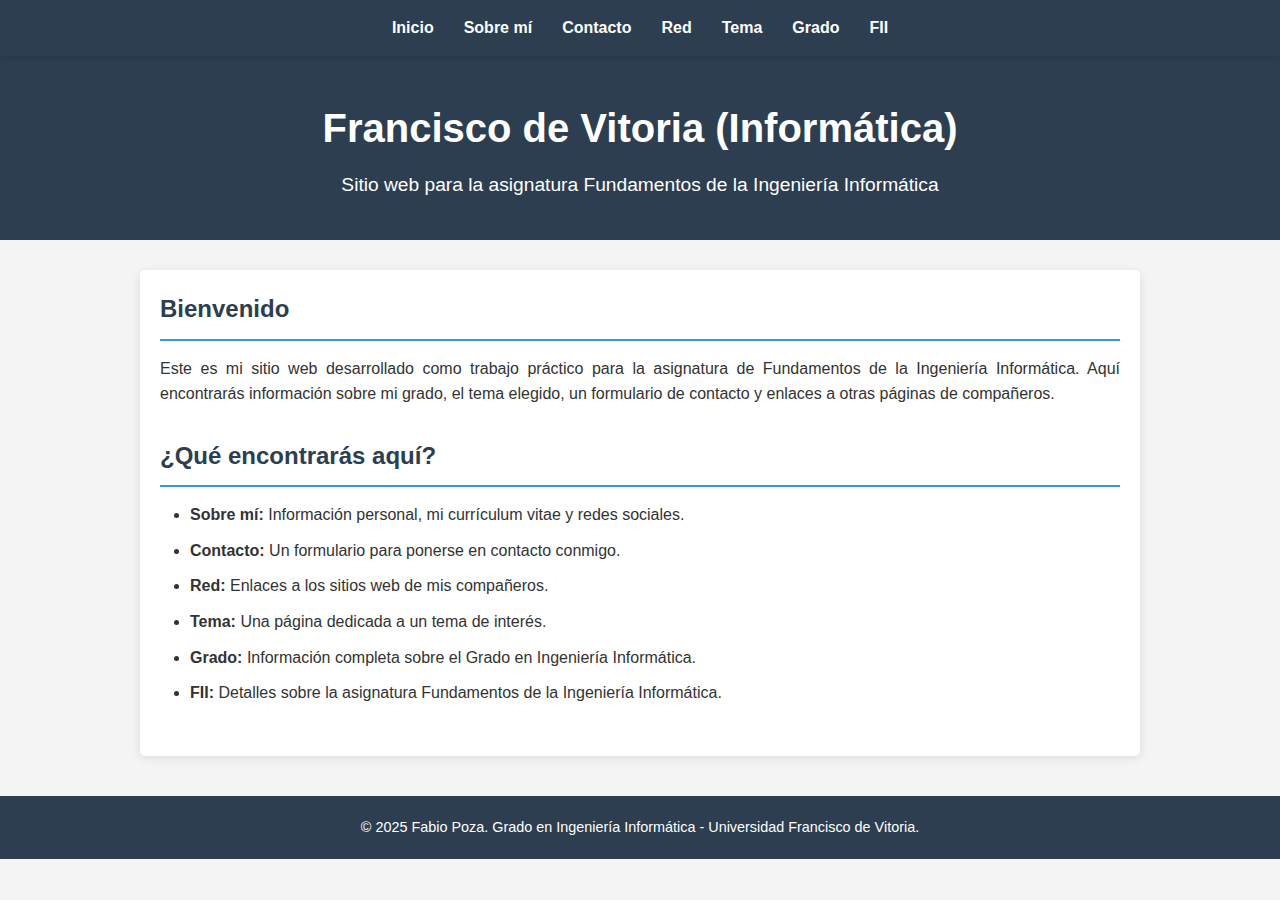
<file: index.html>
<!DOCTYPE html>
<html lang="es">
<head>
    <meta charset="UTF-8">
    <meta name="viewport" content="width=device-width, initial-scale=1.0">
    <title>Francisco de Vitoria (Informática)</title>
    <link rel="stylesheet" href="css/style.css">
</head>
<body>
    <nav class="menu">
        <ul>
            <li><a href="index.html">Inicio</a></li>
            <li><a href="about.html">Sobre mí</a></li>
            <li><a href="contact.html">Contacto</a></li>
            <li><a href="net.html">Red</a></li>
            <li><a href="topic.html">Tema</a></li>
            <li><a href="degree.html">Grado</a></li>
            <li><a href="fii.html">FII</a></li>
        </ul>
    </nav>

    <header class="header">
        <h1>Francisco de Vitoria (Informática)</h1>
        <p>Sitio web para la asignatura Fundamentos de la Ingeniería Informática</p>
    </header>

    <main class="contenido">
        <section>
            <h2>Bienvenido</h2>
            <p>Este es mi sitio web desarrollado como trabajo práctico para la asignatura de Fundamentos de la Ingeniería Informática. Aquí encontrarás información sobre mi grado, el tema elegido, un formulario de contacto y enlaces a otras páginas de compañeros.</p>
        </section>

        <section>
            <h2>¿Qué encontrarás aquí?</h2>
            <ul>
                <li><strong>Sobre mí:</strong> Información personal, mi currículum vitae y redes sociales.</li>
                <li><strong>Contacto:</strong> Un formulario para ponerse en contacto conmigo.</li>
                <li><strong>Red:</strong> Enlaces a los sitios web de mis compañeros.</li>
                <li><strong>Tema:</strong> Una página dedicada a un tema de interés.</li>
                <li><strong>Grado:</strong> Información completa sobre el Grado en Ingeniería Informática.</li>
                <li><strong>FII:</strong> Detalles sobre la asignatura Fundamentos de la Ingeniería Informática.</li>
            </ul>
        </section>
    </main>

    <footer class="pie">
        <p>&copy; 2025 Fabio Poza. Grado en Ingeniería Informática - Universidad Francisco de Vitoria.</p>
    </footer>
</body>
</html>
</file>
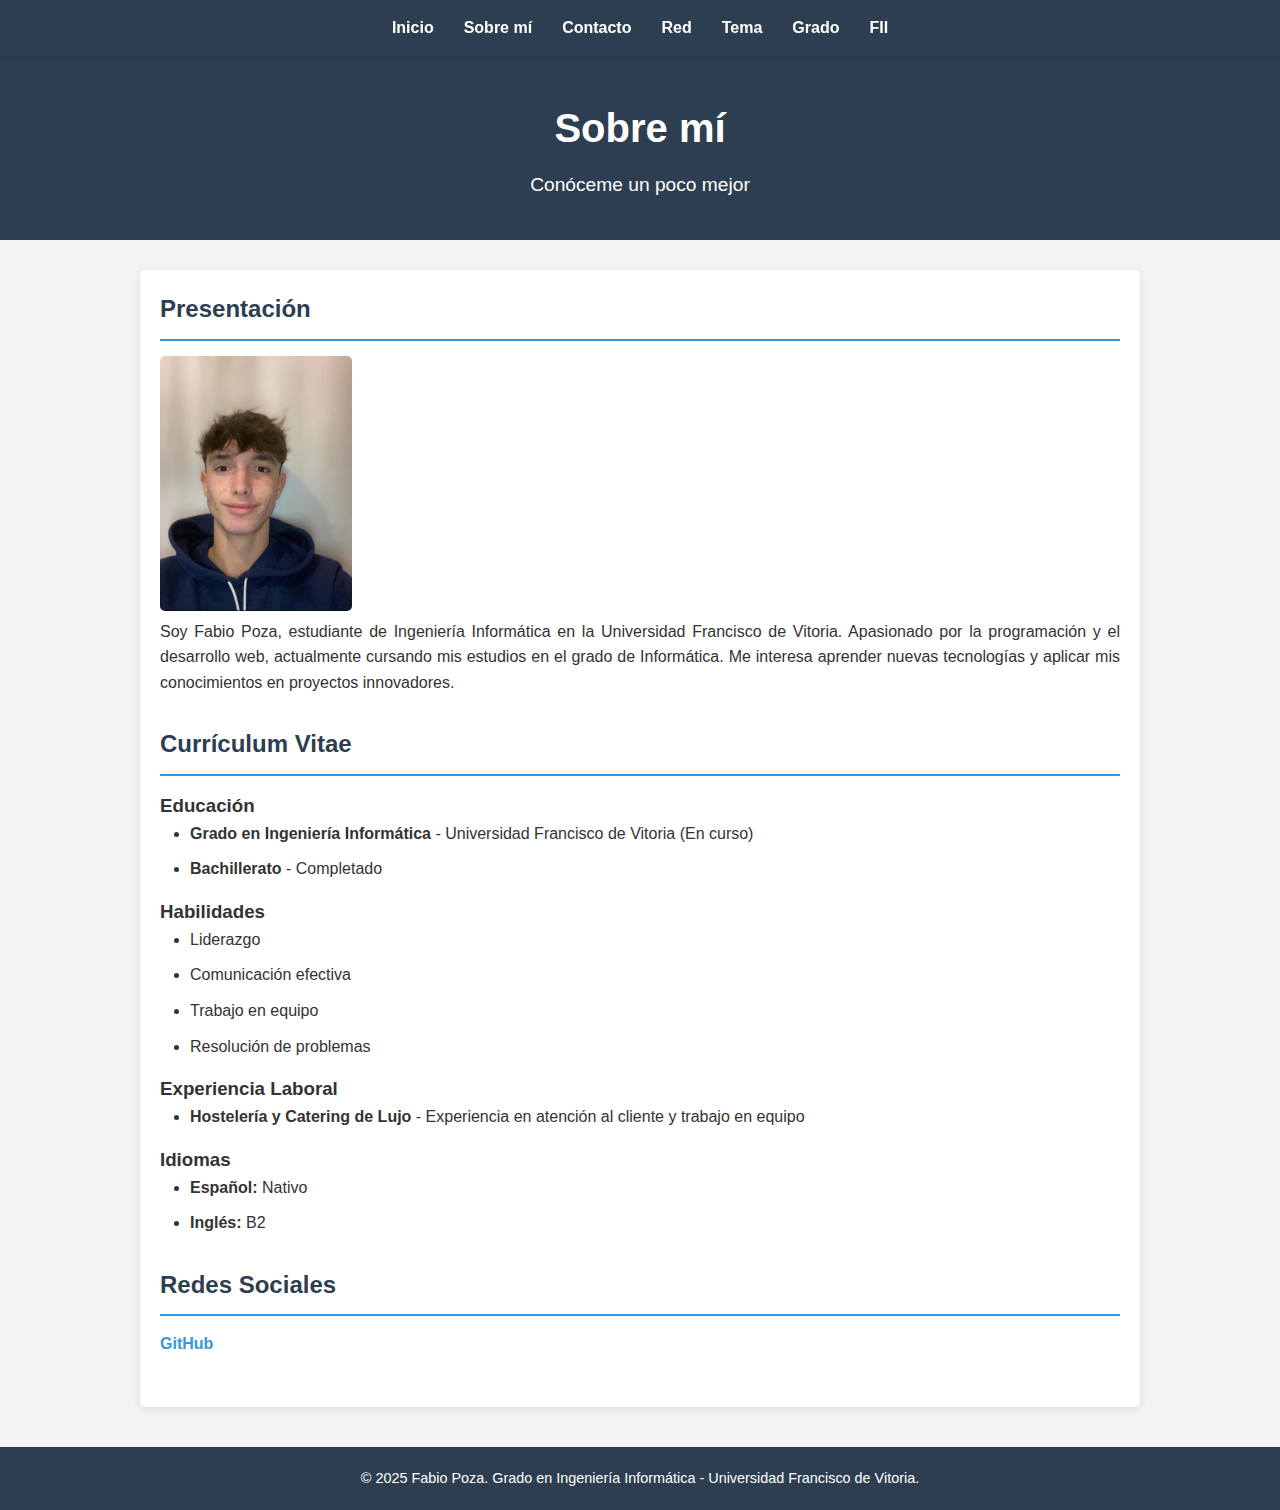
<file: about.html>
<!DOCTYPE html>
<html lang="es">
<head>
    <meta charset="UTF-8">
    <meta name="viewport" content="width=device-width, initial-scale=1.0">
    <title>Sobre mí - Fabio Poza</title>
    <link rel="stylesheet" href="css/style.css">
</head>
<body>
    <nav class="menu">
        <ul>
            <li><a href="index.html">Inicio</a></li>
            <li><a href="about.html">Sobre mí</a></li>
            <li><a href="contact.html">Contacto</a></li>
            <li><a href="net.html">Red</a></li>
            <li><a href="topic.html">Tema</a></li>
            <li><a href="degree.html">Grado</a></li>
            <li><a href="fii.html">FII</a></li>
        </ul>
    </nav>

    <header class="header">
        <h1>Sobre mí</h1>
        <p>Conóceme un poco mejor</p>
    </header>

    <main class="contenido">
        <section>
            <h2>Presentación</h2>
            <img src="img/Fotodni.png" alt="Foto de Fabio Poza">
            <p>Soy Fabio Poza, estudiante de Ingeniería Informática en la Universidad Francisco de Vitoria. Apasionado por la programación y el desarrollo web, actualmente cursando mis estudios en el grado de Informática. Me interesa aprender nuevas tecnologías y aplicar mis conocimientos en proyectos innovadores.</p>
        </section>

        <section>
            <h2>Currículum Vitae</h2>
            
            <h3>Educación</h3>
            <ul>
                <li><strong>Grado en Ingeniería Informática</strong> - Universidad Francisco de Vitoria (En curso)</li>
                <li><strong>Bachillerato</strong> - Completado</li>
            </ul>

            <h3>Habilidades</h3>
            <ul>
                <li>Liderazgo</li>
                <li>Comunicación efectiva</li>
                <li>Trabajo en equipo</li>
                <li>Resolución de problemas</li>
            </ul>

            <h3>Experiencia Laboral</h3>
            <ul>
                <li><strong>Hostelería y Catering de Lujo</strong> - Experiencia en atención al cliente y trabajo en equipo</li>
            </ul>

            <h3>Idiomas</h3>
            <ul>
                <li><strong>Español:</strong> Nativo</li>
                <li><strong>Inglés:</strong> B2</li>
            </ul>
        </section>

        <section>
            <h2>Redes Sociales</h2>
            <div class="redes">
                <a href="https://github.com/fabio-poza-adanero/Trabajo-de-fundamentos" target="_blank">GitHub</a>
            </div>
        </section>
    </main>

    <footer class="pie">
        <p>&copy; 2025 Fabio Poza. Grado en Ingeniería Informática - Universidad Francisco de Vitoria.</p>
    </footer>
</body>
</html>
</file>
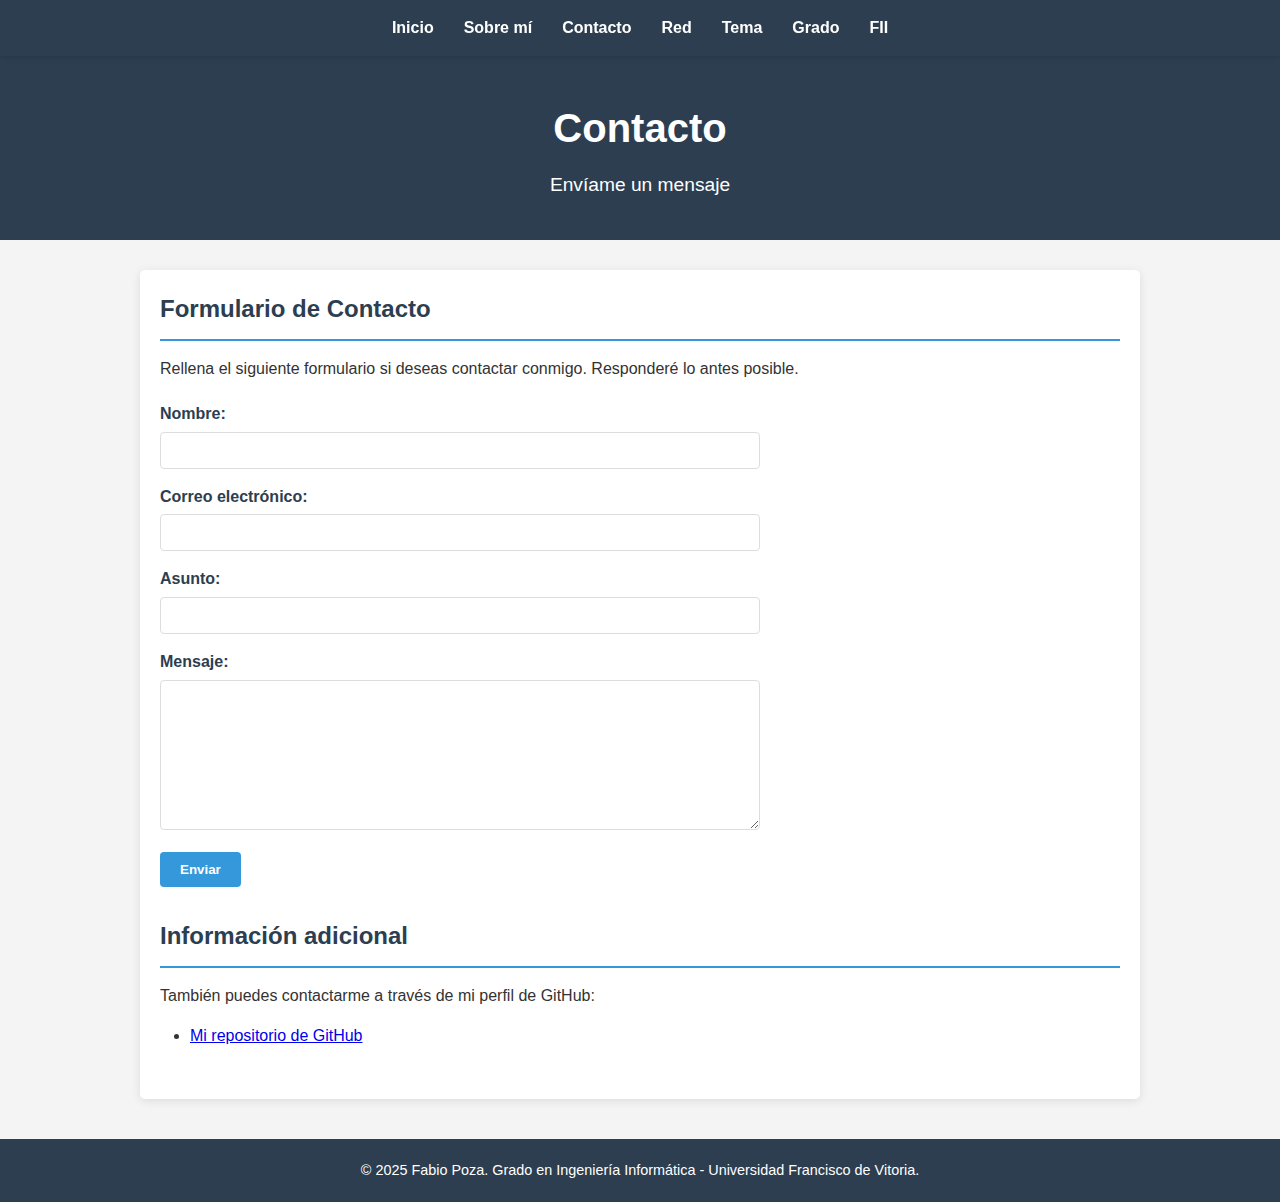
<file: contact.html>
<!DOCTYPE html>
<html lang="es">
<head>
    <meta charset="UTF-8">
    <meta name="viewport" content="width=device-width, initial-scale=1.0">
    <title>Contacto - Fabio Poza</title>
    <link rel="stylesheet" href="css/style.css">
</head>
<body>
    <nav class="menu">
        <ul>
            <li><a href="index.html">Inicio</a></li>
            <li><a href="about.html">Sobre mí</a></li>
            <li><a href="contact.html">Contacto</a></li>
            <li><a href="net.html">Red</a></li>
            <li><a href="topic.html">Tema</a></li>
            <li><a href="degree.html">Grado</a></li>
            <li><a href="fii.html">FII</a></li>
        </ul>
    </nav>

    <header class="header">
        <h1>Contacto</h1>
        <p>Envíame un mensaje</p>
    </header>

    <main class="contenido">
        <section>
            <h2>Formulario de Contacto</h2>
            <p>Rellena el siguiente formulario si deseas contactar conmigo. Responderé lo antes posible.</p>

            <form>
                <label for="nombre">Nombre:</label>
                <input type="text" id="nombre" name="nombre" required>

                <label for="email">Correo electrónico:</label>
                <input type="email" id="email" name="email" required>

                <label for="asunto">Asunto:</label>
                <input type="text" id="asunto" name="asunto" required>

                <label for="mensaje">Mensaje:</label>
                <textarea id="mensaje" name="mensaje" required></textarea>

                <input type="submit" value="Enviar">
            </form>
        </section>

        <section>
            <h2>Información adicional</h2>
            <p>También puedes contactarme a través de mi perfil de GitHub:</p>
            <ul>
                <li><a href="https://github.com/fabio-poza-adanero/Trabajo-de-fundamentos" target="_blank">Mi repositorio de GitHub</a></li>
            </ul>
        </section>
    </main>

    <footer class="pie">
        <p>&copy; 2025 Fabio Poza. Grado en Ingeniería Informática - Universidad Francisco de Vitoria.</p>
    </footer>
</body>
</html>
</file>
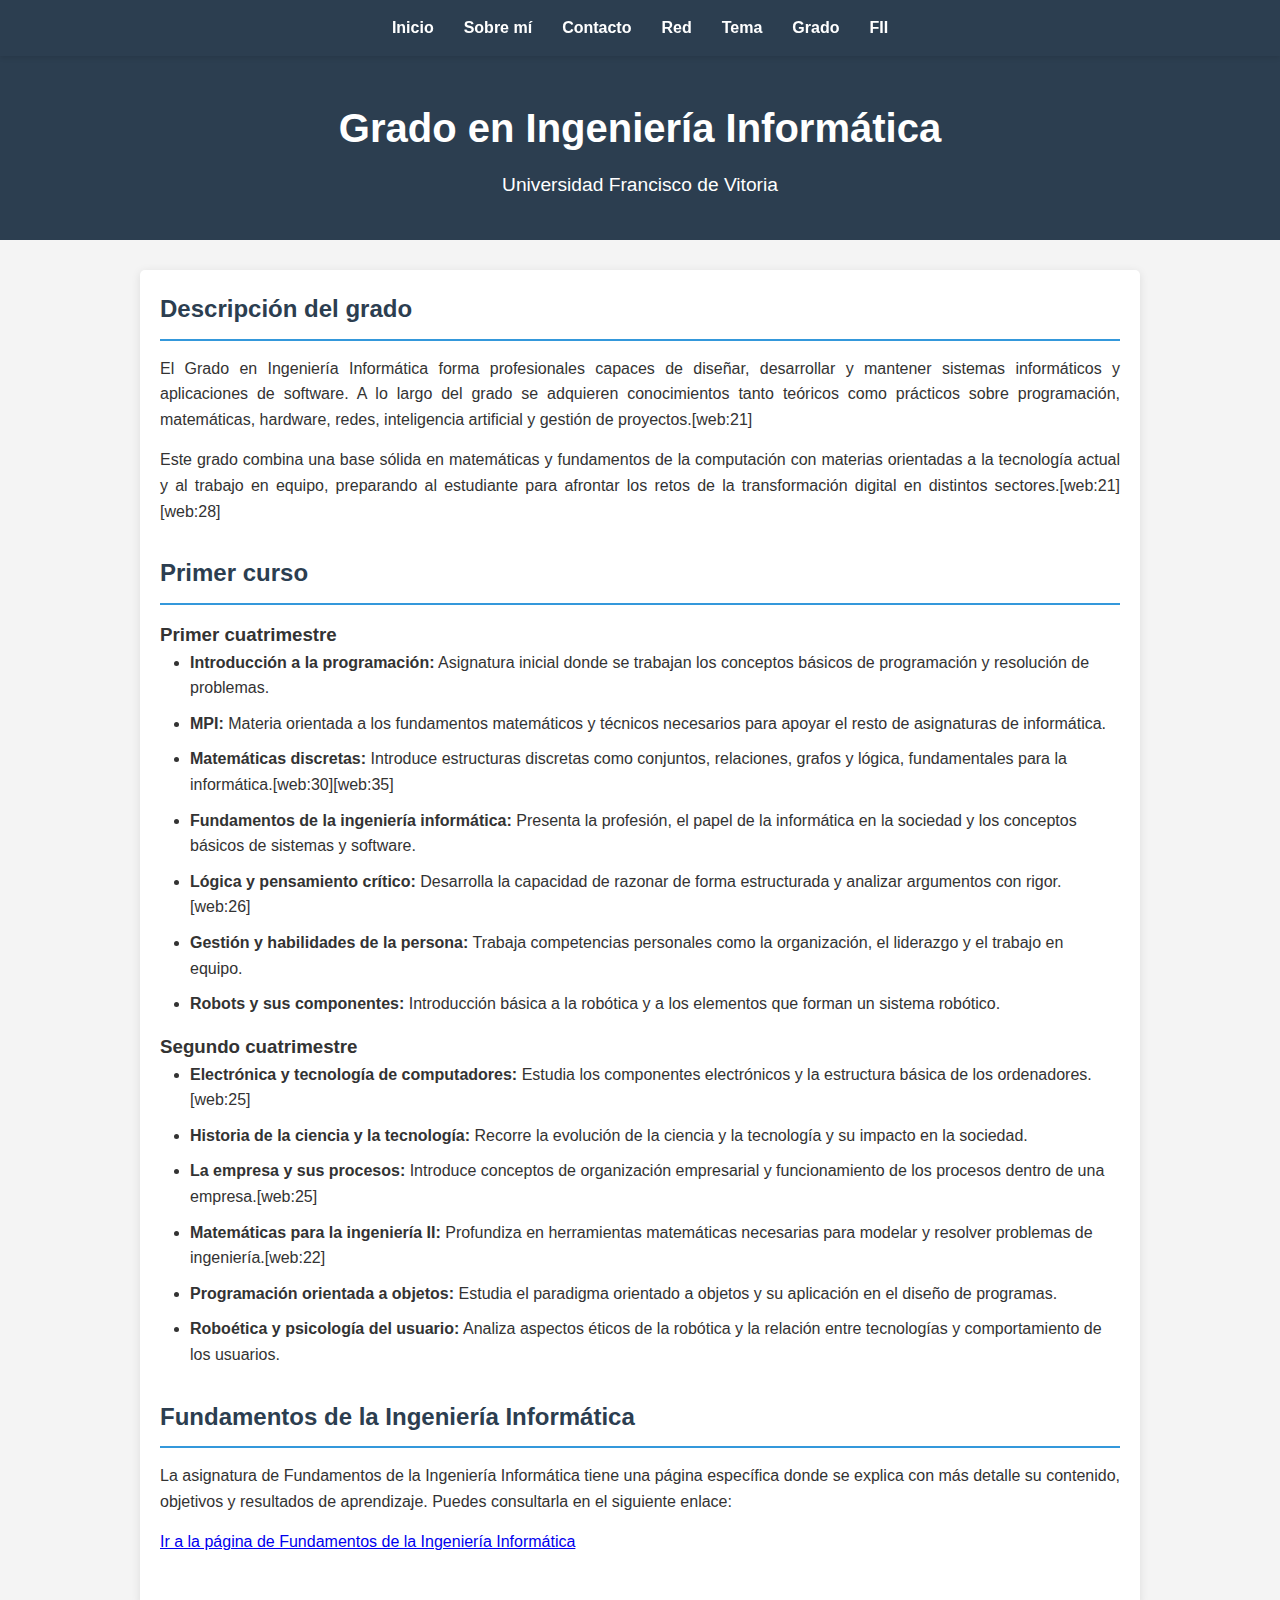
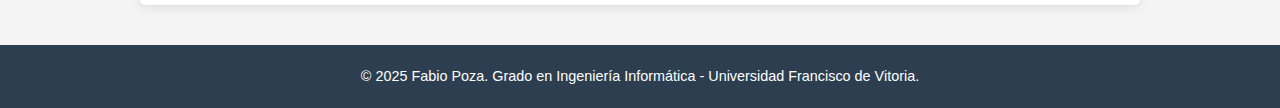
<file: degree.html>
<!DOCTYPE html>
<html lang="es">
<head>
    <meta charset="UTF-8">
    <meta name="viewport" content="width=device-width, initial-scale=1.0">
    <title>Grado en Ingeniería Informática - Fabio Poza</title>
    <link rel="stylesheet" href="css/style.css">
</head>
<body>
    <nav class="menu">
        <ul>
            <li><a href="index.html">Inicio</a></li>
            <li><a href="about.html">Sobre mí</a></li>
            <li><a href="contact.html">Contacto</a></li>
            <li><a href="net.html">Red</a></li>
            <li><a href="topic.html">Tema</a></li>
            <li><a href="degree.html">Grado</a></li>
            <li><a href="fii.html">FII</a></li>
        </ul>
    </nav>

    <header class="header">
        <h1>Grado en Ingeniería Informática</h1>
        <p>Universidad Francisco de Vitoria</p>
    </header>

    <main class="contenido">
        <section>
            <h2>Descripción del grado</h2>
            <p>El Grado en Ingeniería Informática forma profesionales capaces de diseñar, desarrollar y mantener sistemas informáticos y aplicaciones de software. A lo largo del grado se adquieren conocimientos tanto teóricos como prácticos sobre programación, matemáticas, hardware, redes, inteligencia artificial y gestión de proyectos.[web:21]</p>
            <p>Este grado combina una base sólida en matemáticas y fundamentos de la computación con materias orientadas a la tecnología actual y al trabajo en equipo, preparando al estudiante para afrontar los retos de la transformación digital en distintos sectores.[web:21][web:28]</p>
        </section>

        <section>
            <h2>Primer curso</h2>
            <h3>Primer cuatrimestre</h3>
            <ul>
                <li><strong>Introducción a la programación:</strong> Asignatura inicial donde se trabajan los conceptos básicos de programación y resolución de problemas.</li>
                <li><strong>MPI:</strong> Materia orientada a los fundamentos matemáticos y técnicos necesarios para apoyar el resto de asignaturas de informática.</li>
                <li><strong>Matemáticas discretas:</strong> Introduce estructuras discretas como conjuntos, relaciones, grafos y lógica, fundamentales para la informática.[web:30][web:35]</li>
                <li><strong>Fundamentos de la ingeniería informática:</strong> Presenta la profesión, el papel de la informática en la sociedad y los conceptos básicos de sistemas y software.</li>
                <li><strong>Lógica y pensamiento crítico:</strong> Desarrolla la capacidad de razonar de forma estructurada y analizar argumentos con rigor.[web:26]</li>
                <li><strong>Gestión y habilidades de la persona:</strong> Trabaja competencias personales como la organización, el liderazgo y el trabajo en equipo.</li>
                <li><strong>Robots y sus componentes:</strong> Introducción básica a la robótica y a los elementos que forman un sistema robótico.</li>
            </ul>

            <h3>Segundo cuatrimestre</h3>
            <ul>
                <li><strong>Electrónica y tecnología de computadores:</strong> Estudia los componentes electrónicos y la estructura básica de los ordenadores.[web:25]</li>
                <li><strong>Historia de la ciencia y la tecnología:</strong> Recorre la evolución de la ciencia y la tecnología y su impacto en la sociedad.</li>
                <li><strong>La empresa y sus procesos:</strong> Introduce conceptos de organización empresarial y funcionamiento de los procesos dentro de una empresa.[web:25]</li>
                <li><strong>Matemáticas para la ingeniería II:</strong> Profundiza en herramientas matemáticas necesarias para modelar y resolver problemas de ingeniería.[web:22]</li>
                <li><strong>Programación orientada a objetos:</strong> Estudia el paradigma orientado a objetos y su aplicación en el diseño de programas.</li>
                <li><strong>Roboética y psicología del usuario:</strong> Analiza aspectos éticos de la robótica y la relación entre tecnologías y comportamiento de los usuarios.</li>
            </ul>
        </section>

        <section>
            <h2>Fundamentos de la Ingeniería Informática</h2>
            <p>La asignatura de Fundamentos de la Ingeniería Informática tiene una página específica donde se explica con más detalle su contenido, objetivos y resultados de aprendizaje. Puedes consultarla en el siguiente enlace:</p>
            <p><a href="fii.html">Ir a la página de Fundamentos de la Ingeniería Informática</a></p>
        </section>
    </main>

    <footer class="pie">
        <p>&copy; 2025 Fabio Poza. Grado en Ingeniería Informática - Universidad Francisco de Vitoria.</p>
    </footer>
</body>
</html>
</file>
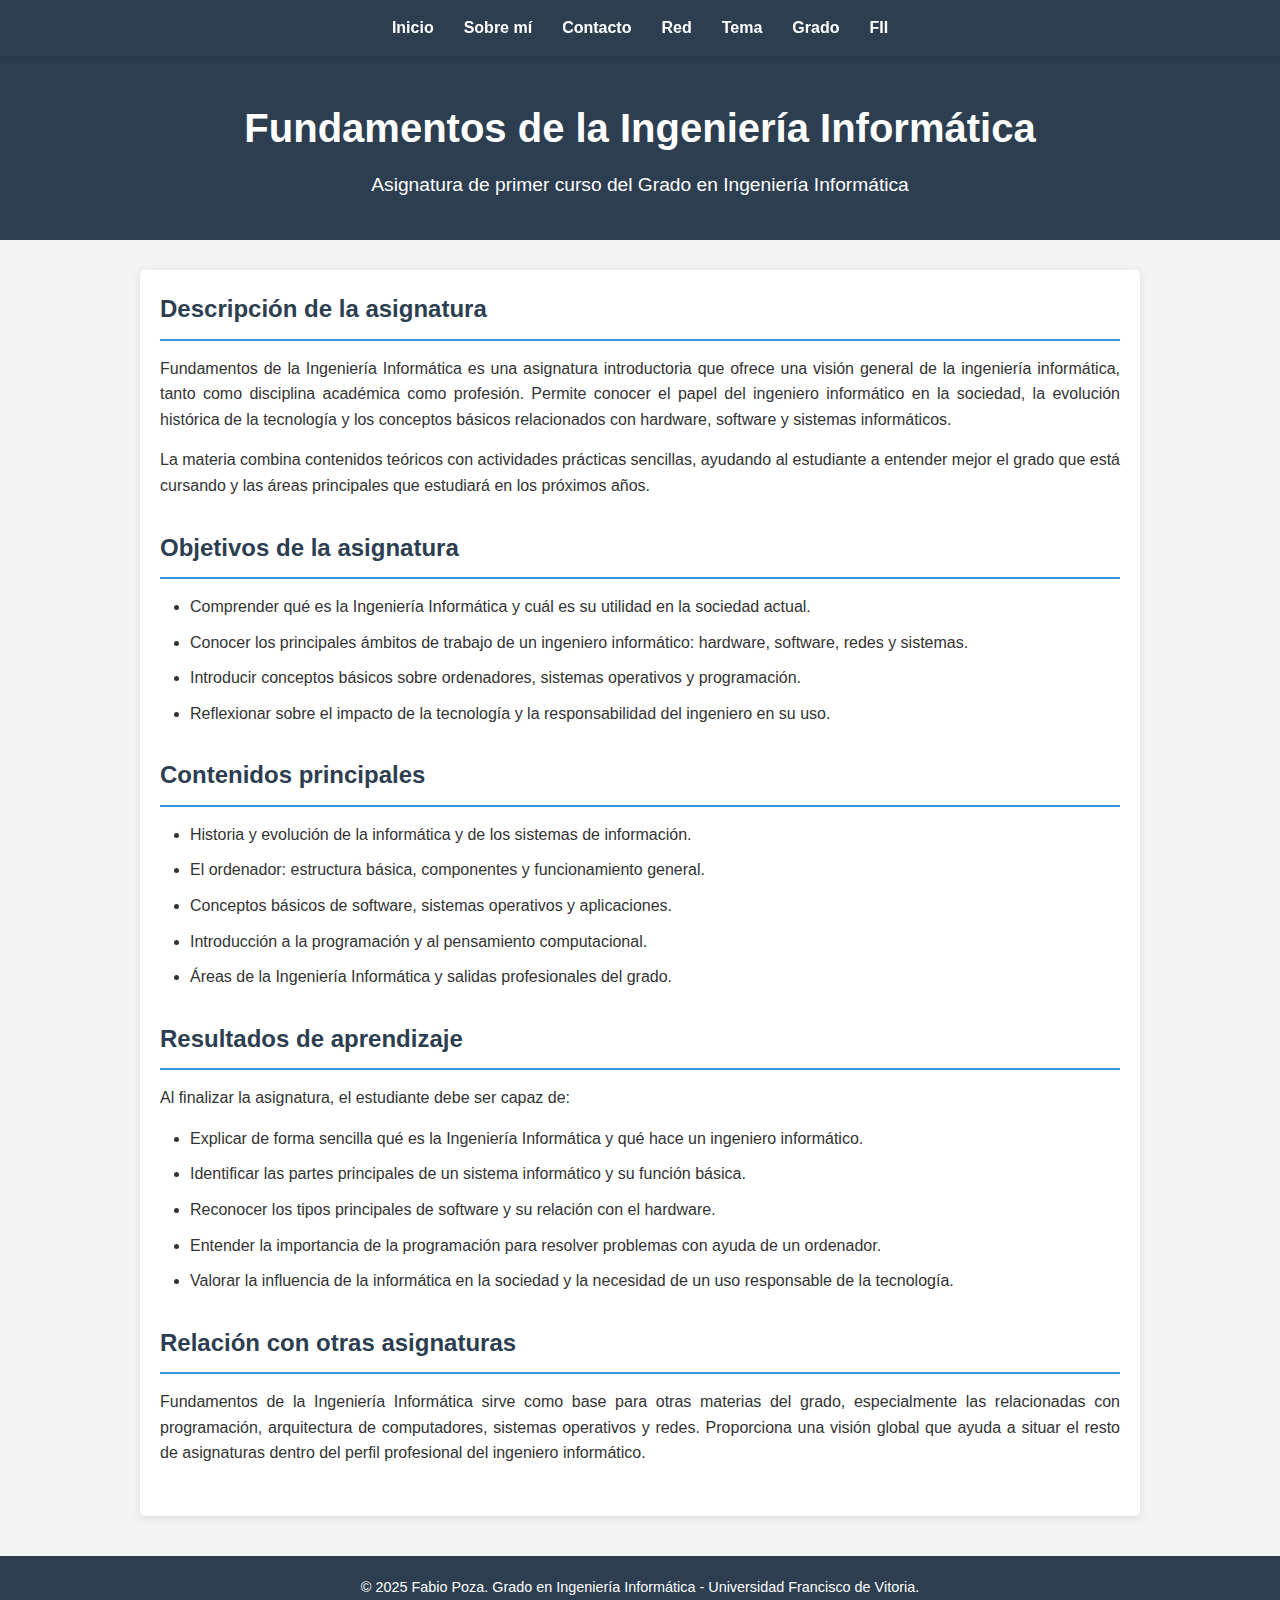
<file: fii.html>
<!DOCTYPE html>
<html lang="es">
<head>
    <meta charset="UTF-8">
    <meta name="viewport" content="width=device-width, initial-scale=1.0">
    <title>Fundamentos de la Ingeniería Informática - Fabio Poza</title>
    <link rel="stylesheet" href="css/style.css">
</head>
<body>
    <nav class="menu">
        <ul>
            <li><a href="index.html">Inicio</a></li>
            <li><a href="about.html">Sobre mí</a></li>
            <li><a href="contact.html">Contacto</a></li>
            <li><a href="net.html">Red</a></li>
            <li><a href="topic.html">Tema</a></li>
            <li><a href="degree.html">Grado</a></li>
            <li><a href="fii.html">FII</a></li>
        </ul>
    </nav>

    <header class="header">
        <h1>Fundamentos de la Ingeniería Informática</h1>
        <p>Asignatura de primer curso del Grado en Ingeniería Informática</p>
    </header>

    <main class="contenido">
        <section>
            <h2>Descripción de la asignatura</h2>
            <p>Fundamentos de la Ingeniería Informática es una asignatura introductoria que ofrece una visión general de la ingeniería informática, tanto como disciplina académica como profesión. Permite conocer el papel del ingeniero informático en la sociedad, la evolución histórica de la tecnología y los conceptos básicos relacionados con hardware, software y sistemas informáticos.</p>
            <p>La materia combina contenidos teóricos con actividades prácticas sencillas, ayudando al estudiante a entender mejor el grado que está cursando y las áreas principales que estudiará en los próximos años.</p>
        </section>

        <section>
            <h2>Objetivos de la asignatura</h2>
            <ul>
                <li>Comprender qué es la Ingeniería Informática y cuál es su utilidad en la sociedad actual.</li>
                <li>Conocer los principales ámbitos de trabajo de un ingeniero informático: hardware, software, redes y sistemas.</li>
                <li>Introducir conceptos básicos sobre ordenadores, sistemas operativos y programación.</li>
                <li>Reflexionar sobre el impacto de la tecnología y la responsabilidad del ingeniero en su uso.</li>
            </ul>
        </section>

        <section>
            <h2>Contenidos principales</h2>
            <ul>
                <li>Historia y evolución de la informática y de los sistemas de información.</li>
                <li>El ordenador: estructura básica, componentes y funcionamiento general.</li>
                <li>Conceptos básicos de software, sistemas operativos y aplicaciones.</li>
                <li>Introducción a la programación y al pensamiento computacional.</li>
                <li>Áreas de la Ingeniería Informática y salidas profesionales del grado.</li>
            </ul>
        </section>

        <section>
            <h2>Resultados de aprendizaje</h2>
            <p>Al finalizar la asignatura, el estudiante debe ser capaz de:</p>
            <ul>
                <li>Explicar de forma sencilla qué es la Ingeniería Informática y qué hace un ingeniero informático.</li>
                <li>Identificar las partes principales de un sistema informático y su función básica.</li>
                <li>Reconocer los tipos principales de software y su relación con el hardware.</li>
                <li>Entender la importancia de la programación para resolver problemas con ayuda de un ordenador.</li>
                <li>Valorar la influencia de la informática en la sociedad y la necesidad de un uso responsable de la tecnología.</li>
            </ul>
        </section>

        <section>
            <h2>Relación con otras asignaturas</h2>
            <p>Fundamentos de la Ingeniería Informática sirve como base para otras materias del grado, especialmente las relacionadas con programación, arquitectura de computadores, sistemas operativos y redes. Proporciona una visión global que ayuda a situar el resto de asignaturas dentro del perfil profesional del ingeniero informático.</p>
        </section>
    </main>

    <footer class="pie">
        <p>&copy; 2025 Fabio Poza. Grado en Ingeniería Informática - Universidad Francisco de Vitoria.</p>
    </footer>
</body>
</html>
</file>
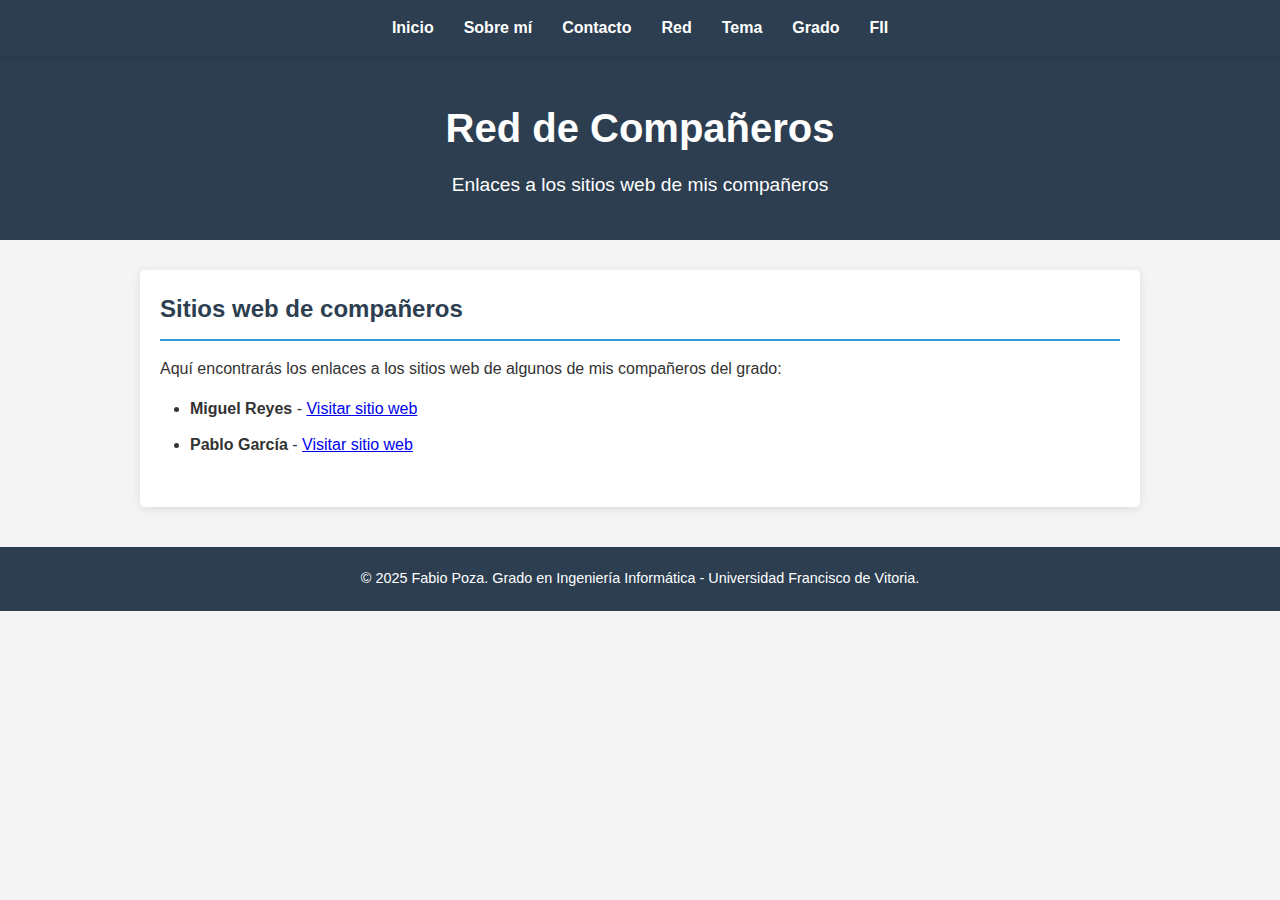
<file: net.html>
<!DOCTYPE html>
<html lang="es">
<head>
    <meta charset="UTF-8">
    <meta name="viewport" content="width=device-width, initial-scale=1.0">
    <title>Red - Fabio Poza</title>
    <link rel="stylesheet" href="css/style.css">
</head>
<body>
    <nav class="menu">
        <ul>
            <li><a href="index.html">Inicio</a></li>
            <li><a href="about.html">Sobre mí</a></li>
            <li><a href="contact.html">Contacto</a></li>
            <li><a href="net.html">Red</a></li>
            <li><a href="topic.html">Tema</a></li>
            <li><a href="degree.html">Grado</a></li>
            <li><a href="fii.html">FII</a></li>
        </ul>
    </nav>

    <header class="header">
        <h1>Red de Compañeros</h1>
        <p>Enlaces a los sitios web de mis compañeros</p>
    </header>

    <main class="contenido">
        <section>
            <h2>Sitios web de compañeros</h2>
            <p>Aquí encontrarás los enlaces a los sitios web de algunos de mis compañeros del grado:</p>

            <ul>
                <li>
                    <strong>Miguel Reyes</strong> - 
                    <a href="https://miguel-reyes-gomez.github.io/trabajo-individual-fii-miguelreyes/" target="_blank">
                        Visitar sitio web
                    </a>
                </li>
                <li>
                    <strong>Pablo García</strong> - 
                    <a href="https://pablo-garcia-blanco.github.io/Web_Pablo_Garcia_Blanco/HTML/" target="_blank">
                        Visitar sitio web
                    </a>
                </li>
            </ul>
        </section>
    </main>

    <footer class="pie">
        <p>&copy; 2025 Fabio Poza. Grado en Ingeniería Informática - Universidad Francisco de Vitoria.</p>
    </footer>
</body>
</html>
</file>
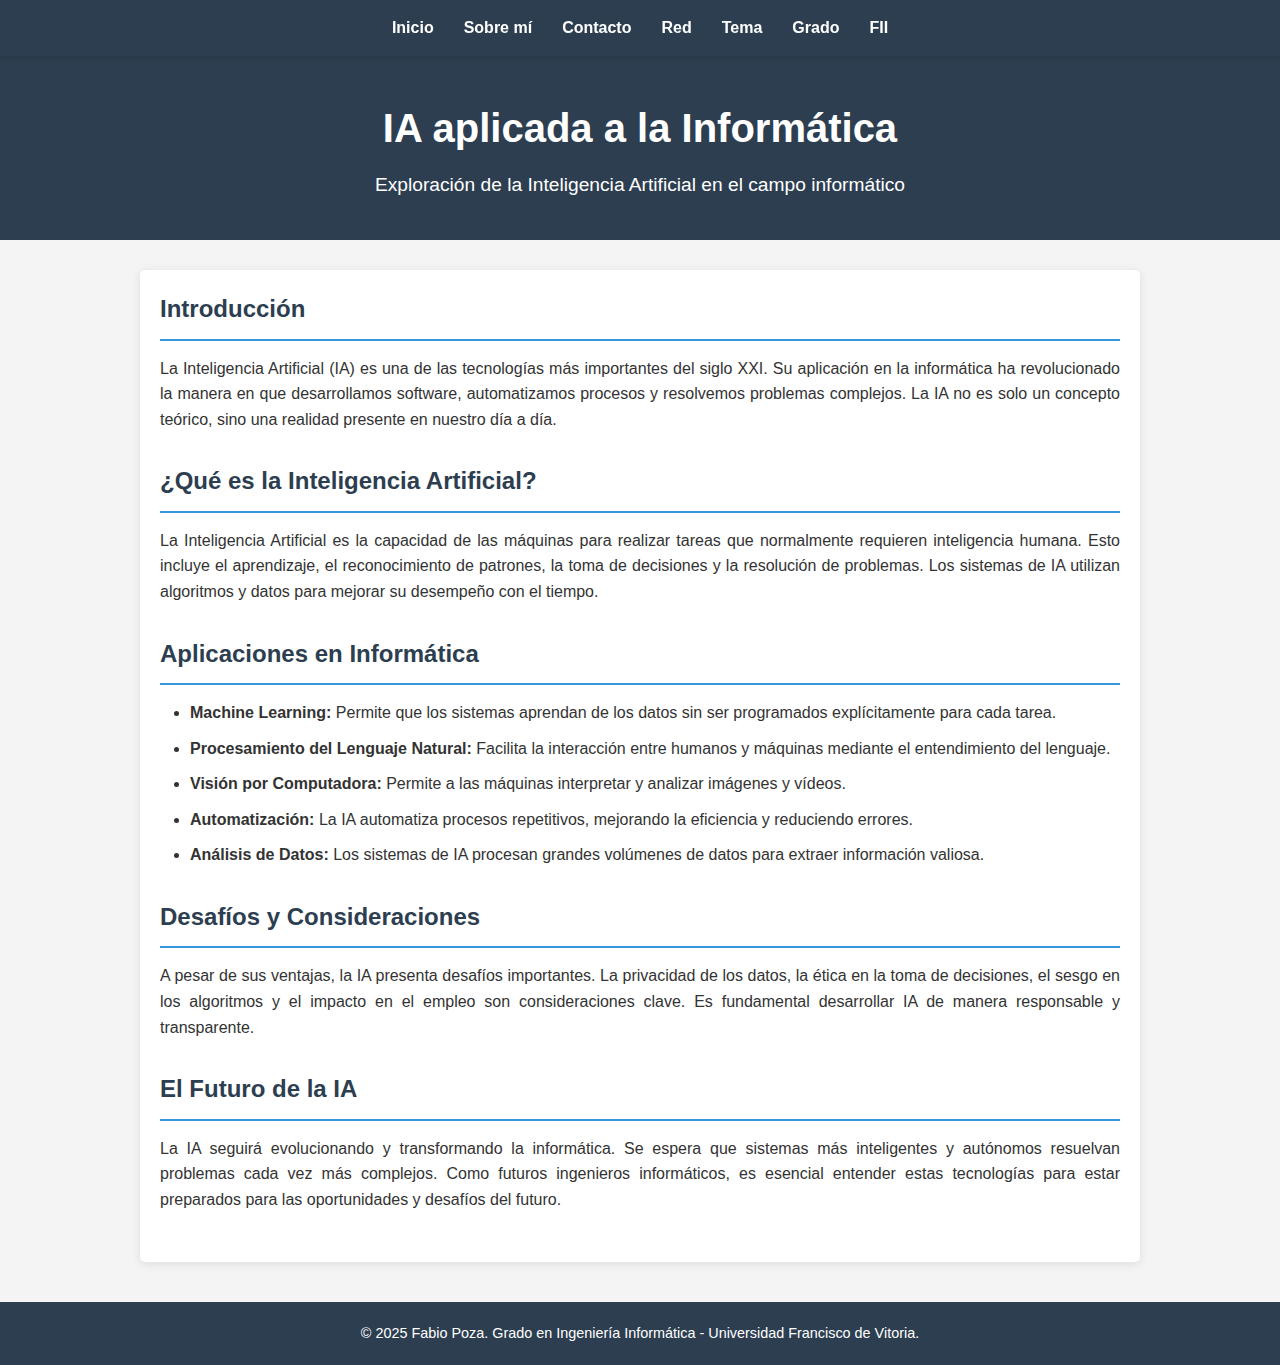
<file: topic.html>
<!DOCTYPE html>
<html lang="es">
<head>
    <meta charset="UTF-8">
    <meta name="viewport" content="width=device-width, initial-scale=1.0">
    <title>Tema: IA aplicada a la Informática - Fabio Poza</title>
    <link rel="stylesheet" href="css/style.css">
</head>
<body>
    <nav class="menu">
        <ul>
            <li><a href="index.html">Inicio</a></li>
            <li><a href="about.html">Sobre mí</a></li>
            <li><a href="contact.html">Contacto</a></li>
            <li><a href="net.html">Red</a></li>
            <li><a href="topic.html">Tema</a></li>
            <li><a href="degree.html">Grado</a></li>
            <li><a href="fii.html">FII</a></li>
        </ul>
    </nav>

    <header class="header">
        <h1>IA aplicada a la Informática</h1>
        <p>Exploración de la Inteligencia Artificial en el campo informático</p>
    </header>

    <main class="contenido">
        <section>
            <h2>Introducción</h2>
            <p>La Inteligencia Artificial (IA) es una de las tecnologías más importantes del siglo XXI. Su aplicación en la informática ha revolucionado la manera en que desarrollamos software, automatizamos procesos y resolvemos problemas complejos. La IA no es solo un concepto teórico, sino una realidad presente en nuestro día a día.</p>
        </section>

        <section>
            <h2>¿Qué es la Inteligencia Artificial?</h2>
            <p>La Inteligencia Artificial es la capacidad de las máquinas para realizar tareas que normalmente requieren inteligencia humana. Esto incluye el aprendizaje, el reconocimiento de patrones, la toma de decisiones y la resolución de problemas. Los sistemas de IA utilizan algoritmos y datos para mejorar su desempeño con el tiempo.</p>
        </section>

        <section>
            <h2>Aplicaciones en Informática</h2>
            <ul>
                <li><strong>Machine Learning:</strong> Permite que los sistemas aprendan de los datos sin ser programados explícitamente para cada tarea.</li>
                <li><strong>Procesamiento del Lenguaje Natural:</strong> Facilita la interacción entre humanos y máquinas mediante el entendimiento del lenguaje.</li>
                <li><strong>Visión por Computadora:</strong> Permite a las máquinas interpretar y analizar imágenes y vídeos.</li>
                <li><strong>Automatización:</strong> La IA automatiza procesos repetitivos, mejorando la eficiencia y reduciendo errores.</li>
                <li><strong>Análisis de Datos:</strong> Los sistemas de IA procesan grandes volúmenes de datos para extraer información valiosa.</li>
            </ul>
        </section>

        <section>
            <h2>Desafíos y Consideraciones</h2>
            <p>A pesar de sus ventajas, la IA presenta desafíos importantes. La privacidad de los datos, la ética en la toma de decisiones, el sesgo en los algoritmos y el impacto en el empleo son consideraciones clave. Es fundamental desarrollar IA de manera responsable y transparente.</p>
        </section>

        <section>
            <h2>El Futuro de la IA</h2>
            <p>La IA seguirá evolucionando y transformando la informática. Se espera que sistemas más inteligentes y autónomos resuelvan problemas cada vez más complejos. Como futuros ingenieros informáticos, es esencial entender estas tecnologías para estar preparados para las oportunidades y desafíos del futuro.</p>
        </section>
    </main>

    <footer class="pie">
        <p>&copy; 2025 Fabio Poza. Grado en Ingeniería Informática - Universidad Francisco de Vitoria.</p>
    </footer>
</body>
</html>
</file>
<file: css/style.css>
/* style.css */

* {
    margin: 0;
    padding: 0;
    box-sizing: border-box;
}

body {
    font-family: Arial, sans-serif;
    line-height: 1.6;
    color: #333;
    background-color: #f4f4f4;
}

/* Menú */
nav.menu {
    background-color: #2c3e50;
    padding: 15px 0;
    position: sticky;
    top: 0;
    box-shadow: 0 2px 5px rgba(0, 0, 0, 0.1);
}

nav.menu ul {
    list-style: none;
    display: flex;
    justify-content: center;
    flex-wrap: wrap;
}

nav.menu li {
    margin: 0 15px;
}

nav.menu a {
    color: white;
    text-decoration: none;
    font-weight: bold;
}

nav.menu a:hover {
    color: #3498db;
    transition: 0.3s;
}

/* Header */
.header {
    background-color: #2c3e50;
    color: white;
    text-align: center;
    padding: 40px 20px;
}

.header h1 {
    font-size: 2.5em;
    margin-bottom: 10px;
}

.header p {
    font-size: 1.2em;
    margin: 0;
}

/* Contenido principal */
main.contenido {
    max-width: 1000px;
    margin: 30px auto;
    padding: 20px;
    background-color: white;
    border-radius: 5px;
    box-shadow: 0 2px 10px rgba(0, 0, 0, 0.1);
}

main.contenido section {
    margin-bottom: 30px;
}

main.contenido h2 {
    color: #2c3e50;
    margin-bottom: 15px;
    border-bottom: 2px solid #3498db;
    padding-bottom: 10px;
}

main.contenido p {
    margin-bottom: 15px;
    text-align: justify;
}

main.contenido ul {
    margin-left: 30px;
    margin-bottom: 15px;
}

main.contenido li {
    margin-bottom: 10px;
}

/* Footer */
footer.pie {
    background-color: #2c3e50;
    color: white;
    text-align: center;
    padding: 20px;
    margin-top: 40px;
    font-size: 0.9em;
}

/* Formularios */
form {
    max-width: 600px;
    margin: 20px 0;
}

label {
    display: block;
    margin-top: 15px;
    font-weight: bold;
    color: #2c3e50;
}

input[type="text"],
input[type="email"],
textarea,
select {
    width: 100%;
    padding: 10px;
    margin-top: 5px;
    border: 1px solid #ddd;
    border-radius: 4px;
    font-family: Arial, sans-serif;
}

textarea {
    resize: vertical;
    min-height: 150px;
}

input[type="submit"] {
    background-color: #3498db;
    color: white;
    padding: 10px 20px;
    margin-top: 15px;
    border: none;
    border-radius: 4px;
    cursor: pointer;
    font-weight: bold;
}

input[type="submit"]:hover {
    background-color: #2980b9;
    transition: 0.3s;
}

/* Tablas */
table {
    width: 100%;
    border-collapse: collapse;
    margin: 20px 0;
}

table th,
table td {
    border: 1px solid #ddd;
    padding: 12px;
    text-align: left;
}

table th {
    background-color: #2c3e50;
    color: white;
}

table tr:nth-child(even) {
    background-color: #f9f9f9;
}

/* Imágenes */
img {
    max-width: 20%;
    height: auto;
    border-radius: 5px;
}

/* Enlaces de redes sociales */
.redes a {
    display: inline-block;
    margin-right: 15px;
    color: #3498db;
    text-decoration: none;
    font-weight: bold;
}

.redes a:hover {
    color: #2980b9;
}
</file>
